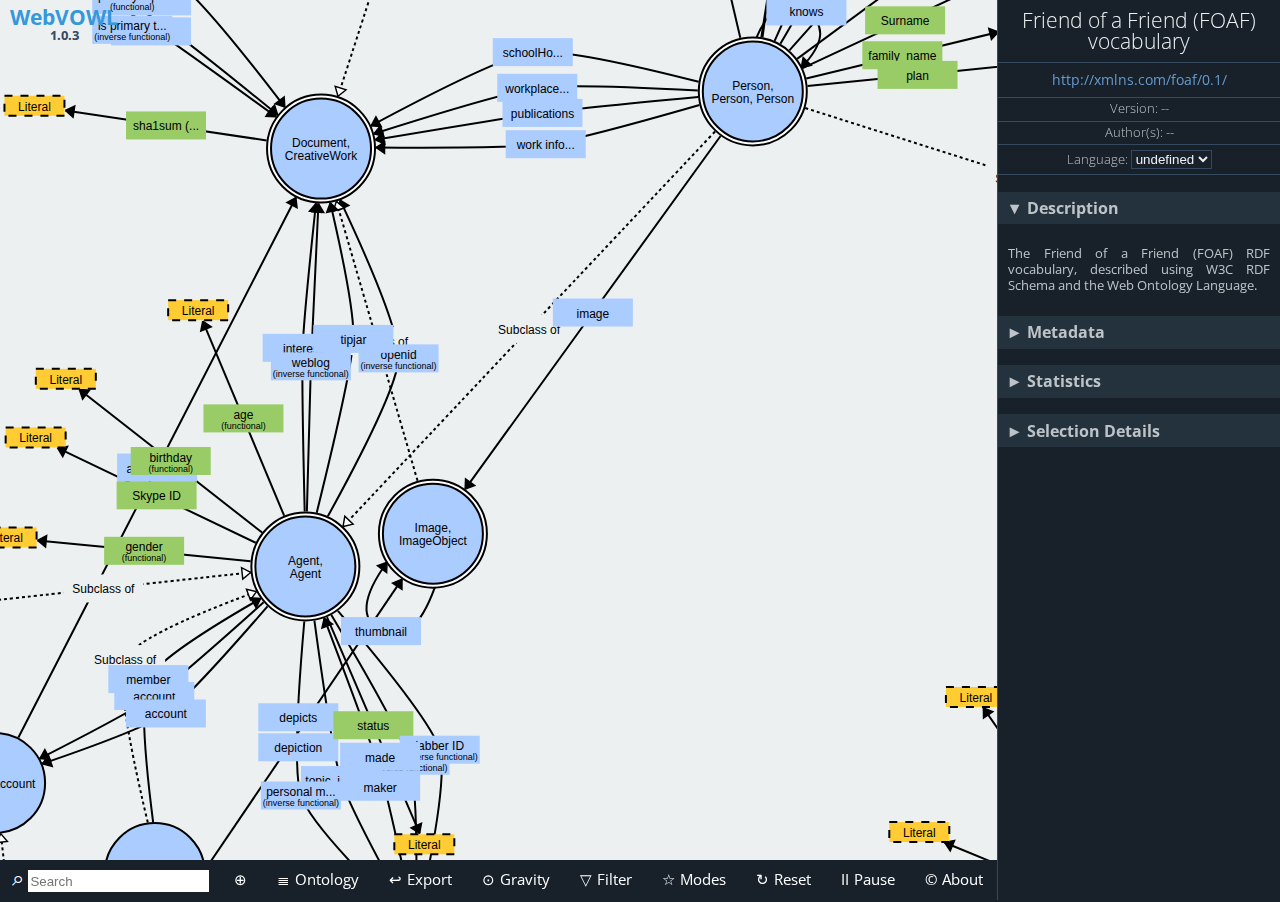
<file: webvowl_1.0.3/index.html>
<!DOCTYPE html>
<html lang="en-us">

<head>
    <meta charset="utf-8" />
    <meta name="author" content="Vincent Link, Steffen Lohmann, Eduard Marbach, Stefan Negru, Vitalis Wiens" />
    <meta name="keywords" content="webvowl, vowl, visual notation, web ontology language, owl, rdf, ontology visualization, ontologies, semantic web" />
    <meta name="description" content="WebVOWL - Web-based Visualization of Ontologies" />
    <meta name="robots" content="noindex,nofollow" />
    <meta name="viewport" content="width=device-width, initial-scale=1, user-scalable=1">
    <meta name="apple-mobile-web-app-capable" content="yes">
    <link rel="stylesheet" type="text/css" href="css/webvowl.css" />
    <link rel="stylesheet" type="text/css" href="css/webvowl.app.css" />
    <link rel="icon" href="favicon.ico" type="image/x-icon" />
    <title>WebVOWL</title>
</head>

<body>
    <main>
        <section id="canvasArea">
            <div id="logo">

                <h2>WebVOWL <br/><span>1.0.3</span></h2>

            </div>
            <div id="loading-info">
                <div id="loading-error" class="hidden">
                    <div id="error-info"></div>
                    <div id="error-description-button" class="hidden">Show error details</div>
                    <div id="error-description-container" class="hidden">
                        <pre id="error-description"></pre>
                    </div>
                </div>
                <div id="loading-progress" class="hidden">
                    <span>Loading ontology... </span>
                    <div class="spin">&#8635;</div><br>
                    <div id="myProgress">
                        <div id="myBar"></div>
                    </div>
                </div>
            </div>
            <div id="graph"></div>
        </section>
        <aside id="detailsArea">
            <section id="generalDetails">
                <h1 id="title"></h1>
                <span><a id="about" href=""></a></span>
                <h5>Version: <span id="version"></span></h5>
                <h5>Author(s): <span id="authors"></span></h5>
                <h5>
                    <label>Language: <select id="language" name="language" size="1"></select></label>
                </h5>
                <h3 class="accordion-trigger accordion-trigger-active">Description</h3>
                <div class="accordion-container scrollable">
                    <p id="description"></p>
                </div>
                <h3 class="accordion-trigger">Metadata</h3>
                <div id="ontology-metadata" class="accordion-container"></div>
                <h3 class="accordion-trigger">Statistics</h3>
                <div class="accordion-container">
                    <p class="statisticDetails">Classes: <span id="classCount"></span></p>
                    <p class="statisticDetails">Object prop.: <span id="objectPropertyCount"></span></p>
                    <p class="statisticDetails">Datatype prop.: <span id="datatypePropertyCount"></span></p>
                    <div class="small-whitespace-separator"></div>
                    <p class="statisticDetails">Individuals: <span id="individualCount"></span></p>
                    <div class="small-whitespace-separator"></div>
                    <p class="statisticDetails">Nodes: <span id="nodeCount"></span></p>
                    <p class="statisticDetails">Edges: <span id="edgeCount"></span></p>
                </div>
                <h3 class="accordion-trigger" id="selection-details-trigger">Selection Details</h3>
                <div class="accordion-container" id="selection-details">
                    <div id="classSelectionInformation" class="hidden">
                        <p class="propDetails">Name: <span id="name"></span></p>
                        <p class="propDetails">Type: <span id="typeNode"></span></p>
                        <p class="propDetails">Equiv.: <span id="classEquivUri"></span></p>
                        <p class="propDetails">Disjoint: <span id="disjointNodes"></span></p>
                        <p class="propDetails">Charac.: <span id="classAttributes"></span></p>
                        <p class="propDetails">Individuals: <span id="individuals"></span></p>
                        <p class="propDetails">Description: <span id="nodeDescription"></span></p>
                        <p class="propDetails">Comment: <span id="nodeComment"></span></p>
                    </div>
                    <div id="propertySelectionInformation" class="hidden">
                        <p class="propDetails">Name: <span id="propname"></span></p>
                        <p class="propDetails">Type: <span id="typeProp"></span></p>
                        <p id="inverse" class="propDetails">Inverse: <span></span></p>
                        <p class="propDetails">Domain: <span id="domain"></span></p>
                        <p class="propDetails">Range: <span id="range"></span></p>
                        <p class="propDetails">Subprop.: <span id="subproperties"></span></p>
                        <p class="propDetails">Superprop.: <span id="superproperties"></span></p>
                        <p class="propDetails">Equiv.: <span id="propEquivUri"></span></p>
                        <p id="infoCardinality" class="propDetails">Cardinality: <span></span></p>
                        <p id="minCardinality" class="propDetails">Min. cardinality: <span></span></p>
                        <p id="maxCardinality" class="propDetails">Max. cardinality: <span></span></p>
                        <p class="propDetails">Charac.: <span id="propAttributes"></span></p>
                        <p class="propDetails">Description: <span id="propDescription"></span></p>
                        <p class="propDetails">Comment: <span id="propComment"></span></p>
                    </div>
                    <div id="noSelectionInformation">
                        <p><span>Select an element in the visualization.</span></p>
                    </div>
                </div>
            </section>
        </aside>
        <nav id="optionsArea">
            <ul id="optionsMenu">
                <li id="aboutMenu"><a href="#">About</a>
                    <ul class="toolTipMenu aboutMenu">
                        <li><a href="license.txt" target="_blank">MIT License &copy; 2014-2017</a></li>
                        <li id="credits" class="option">WebVOWL Developers:<br/> Vincent Link, Steffen Lohmann, Eduard Marbach, Stefan Negru, Vitalis Wiens
                        </li>

                        <li><a href="http://vowl.visualdataweb.org/webvowl.html#releases" target="_blank">Version: 1.0.3<br/>(release history)</a></li>

                        <li><a href="http://purl.org/vowl/" target="_blank">VOWL Specification &raquo;</a></li>
                    </ul>
                </li>
                <li id="pauseOption"><a id="pause-button" href="#">Pause</a></li>
                <li id="resetOption"><a id="reset-button" href="#" type="reset">Reset</a></li>
                <li id="moduleOption"><a href="#">Modes</a>
                    <ul class="toolTipMenu module">
                        <li class="toggleOption" id="pickAndPinOption"></li>
                        <li class="toggleOption" id="nodeScalingOption"></li>
                        <li class="toggleOption" id="compactNotationOption"></li>
                        <li class="toggleOption" id="colorExternalsOption"></li>
                    </ul>
                </li>
                <li id="filterOption"><a href="#">Filter</a>
                    <ul class="toolTipMenu filter">
                        <li class="toggleOption" id="datatypeFilteringOption"></li>
                        <li class="toggleOption" id="objectPropertyFilteringOption"></li>
                        <li class="toggleOption" id="subclassFilteringOption"></li>
                        <li class="toggleOption" id="disjointFilteringOption"></li>
                        <li class="toggleOption" id="setOperatorFilteringOption"></li>
                        <li class="slideOption" id="nodeDegreeFilteringOption"></li>
                    </ul>
                </li>
                <li id="gravityOption"><a href="#">Gravity</a>
                    <ul class="toolTipMenu gravity">
                        <li class="slideOption" id="classSliderOption"></li>
                        <li class="slideOption" id="datatypeSliderOption"></li>
                    </ul>
                </li>
                <li id="export"><a href="#">Export</a>
                    <ul class="toolTipMenu export">
                        <li><a href="#" download id="exportJson">Export as JSON</a></li>
                        <li><a href="#" download id="exportSvg">Export as SVG</a></li>
                    </ul>
                </li>
                <li id="select"><a href="#">Ontology</a>
                    <ul class="toolTipMenu select">
                        <li><a href="#foaf" id="foaf">Friend of a Friend (FOAF) vocabulary</a></li>
                        <li><a href="#muto" id="muto">Modular and Unified Tagging Ontology (MUTO)</a></li>
                        <li><a href="#personasonto" id="personasonto">Personas Ontology (PersonasOnto)</a></li>
                        <li><a href="#goodrelations" id="goodrelations">GoodRelations Vocabulary for E-Commerce</a></li>
                        <li><a href="#sioc" id="sioc">SIOC (Semantically-Interlinked Online Communities) Core Ontology</a></li>
                        <li><a href="#ontovibe" id="ontovibe">Ontology Visualization Benchmark (OntoViBe)</a></li>

                        <li class="option" id="converter-option">
                            <form class="converter-form" id="iri-converter-form">
                                <label for="iri-converter-input">Custom Ontology:</label>
                                <input type="text" id="iri-converter-input" placeholder="Enter ontology IRI">
                                <button type="submit" id="iri-converter-button" disabled>Visualize</button>
                            </form>
                            <div class="converter-form">
                                <input class="hidden" type="file" id="file-converter-input" autocomplete="off">
                                <label class="truncate" id="file-converter-label" for="file-converter-input">Select ontology file</label>
                                <button type="submit" id="file-converter-button" autocomplete="off" disabled>
								Upload
							</button>
                            </div>
                        </li>
                    </ul>
                </li>
                <li id="li_locationSearch"> <a title="Nothing to locate, enter search term." href="#" id="locateSearchResult">&#8853;</a></li>
                <li class="searchMenu" id="searchMenuId">
                    <input class="searchInputText" type="text" id="search-input-text" placeholder="Search">
                    <ul class="searchMenuEntry" id="searchEntryContainer">
                    </ul>
                </li>
                <li id="li_right" style="float:left">
                    <a href="#" id="RightButton"></a>
                </li>
                <li id="li_left" style="float:left">
                    <a href="#" id="LeftButton"></a>
                </li>

                </li>
            </ul>
        </nav>
    </main>
    <script src="js/d3.min.js"></script>
    <script src="js/webvowl.js"></script>
    <script src="js/webvowl.app.js"></script>
    <script>
        window.onload = webvowl.app().initialize;
    </script>
</body>

</html>
</file>
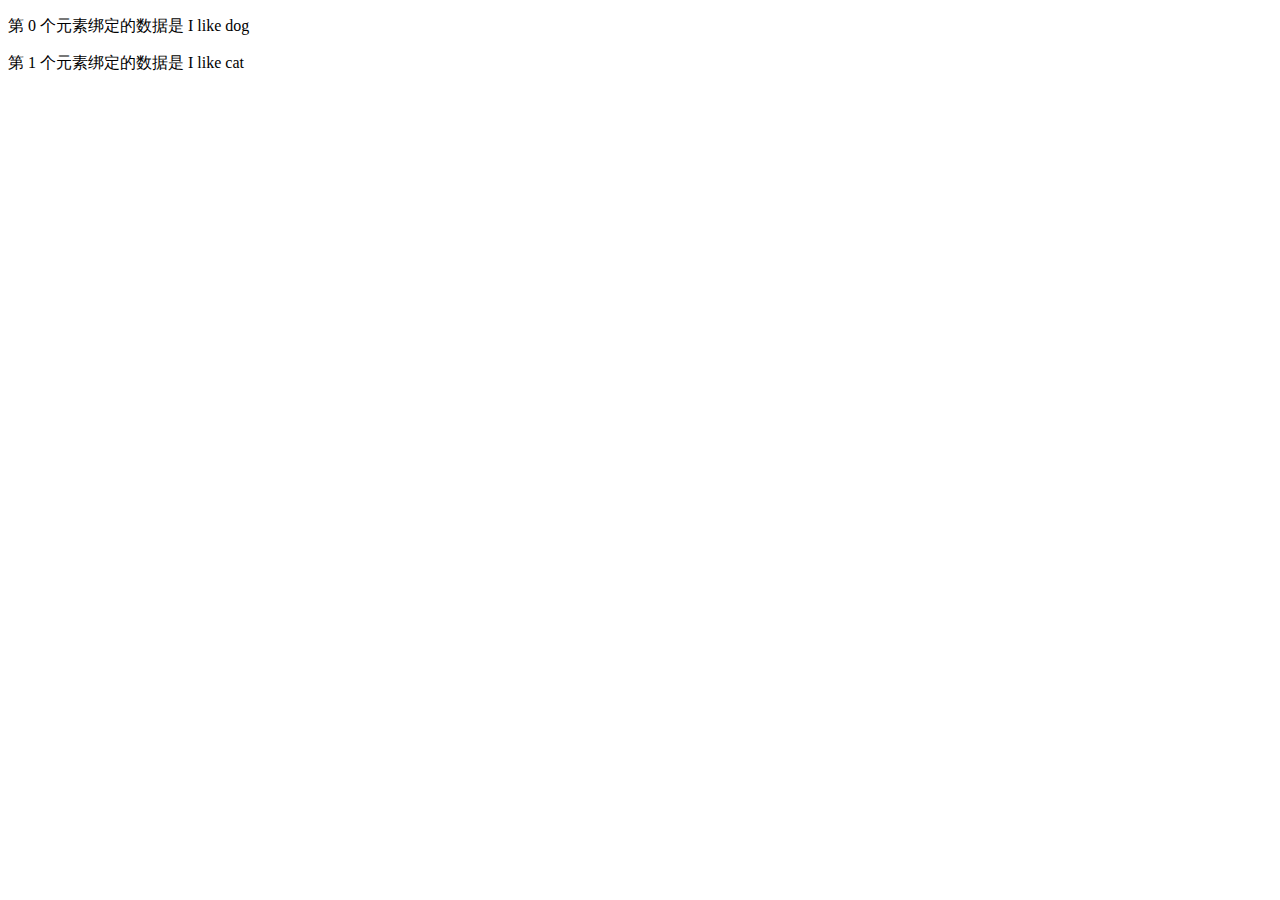
<file: webvowl_1.0.3/d3_test.html>
<!DOCTYPE html>
<html>
  <head>
    <meta charset="utf-8">
    <script src="js/d3.min.js"></script>
    <title>d3 test</title>
  </head>
  <body>
    <div id="svg-content">
      <p>Hello World 1</p>
      <p>Hello World 2</p>
    </div>

    <script>
      var dataset = ["I like dog","I like cat","I like snake"];
      var str = 'test'
      var content = d3.select("#svg-content")
      content.selectAll("p")
             .data(dataset)  //数组
             //.datum(str) //数据
             .text(function(d, i){
                  return "第 "+ i + " 个元素绑定的数据是 " + d;
             })

      content.append("svg")
             .attr("width",500)
             .attr("height",250)
      var Tsvg = content.select("svg")
      Tsvg.append("g")
          .attr("transform","translate(50,30)")


      var g = Tsvg.select("g")
      var data = [1,12,161,54,14,54,87,23]

      var line_generator = d3.content.line()
      .x(function(d,i){
        return i
      })
      .y(function(d,i){
        return d
      })
      g.append("path")
       .attr("d",line_generator)
    </script>
  </body>
</html>
</file>
<file: webvowl_1.0.3/css/webvowl.css>
.text{font-family:Helvetica,Arial,sans-serif;font-size:12px}.subtext{font-size:9px}.text.instance-count{fill:#666}.external+text .instance-count{fill:#aaa}.cardinality{font-size:10px}.embedded,.text{pointer-events:none}.allvaluesfromproperty,.class,.disjoint,.disjointwith,.equivalentproperty,.functionalproperty,.inversefunctionalproperty,.object,.objectproperty,.somevaluesfromproperty,.symmetricproperty,.transitiveproperty{fill:#acf}.datatypeproperty,.label .datatype{fill:#9c6}.rdf,.rdfproperty{fill:#c9c}.literal,.node .datatype{fill:#fc3}.deprecated,.deprecatedproperty{fill:#ccc}.external,.externalproperty{fill:#36c}.nofill,path{fill:none}marker path{fill:#000}.class,.fineline,line,path{stroke:#000}.external+text,.subclass,.subclassproperty,.white{fill:#fff}.cardinality.focused,.cardinality.hovered,.class.hovered,.filled.focused,.filled.hovered,.property.hovered,.values-from.filled.hovered{fill:red!important;cursor:pointer}.feature{fill:red;cursor:pointer}@-webkit-keyframes pulseAnimation{0%{-webkit-transform:scale(1.5);stroke-width:3.33}50%{stroke-width:4}to{-webkit-transform:scale(1);stroke-width:5}}@-moz-keyframes pulseAnimation{0%{-webkit-transform:scale(1.5);stroke-width:3.33}50%{stroke-width:4}to{-webkit-transform:scale(1);stroke-width:5}}@-o-keyframes pulseAnimation{0%{-webkit-transform:scale(1.5);stroke-width:3.33}50%{stroke-width:4}to{-webkit-transform:scale(1);stroke-width:5}}@keyframes pulseAnimation{0%{-webkit-transform:scale(1.5);stroke-width:3.33}50%{stroke-width:4}to{-webkit-transform:scale(1);stroke-width:5}}.searchResultA{-webkit-animation-name:pulseAnimation;-moz-animation-name:pulseAnimation;-o-animation-name:pulseAnimation;animation-name:pulseAnimation;-webkit-animation-duration:.8s;-moz-animation-duration:.8s;-o-animation-duration:.8s;animation-duration:.8s;-webkit-transform:translateZ(0);-webkit-animation-iteration-count:3;-moz-animation-iteration-count:3;-o-animation-iteration-count:3;animation-iteration-count:3;-webkit-animation-timing-function:linear;-moz-animation-timing-function:linear;-o-animation-timing-function:linear;animation-timing-function:linear}.searchResultA,.searchResultB{fill:none;stroke-width:5;stroke:red}.focused,path.hovered{stroke:red!important}.feature:hover,.indirect-highlighting{fill:#f90;cursor:pointer}.values-from{stroke:#69c}.symbol,.values-from.filled{fill:#69c}.class,line,path{stroke-width:2}.fineline{stroke-width:1}.anonymous,.dashed{stroke-dasharray:8}.dotted{stroke-dasharray:3}circle.focused,rect.focused{stroke-width:4px}.nostroke{stroke:none}marker path{stroke-dasharray:100}
</file>
<file: webvowl_1.0.3/css/webvowl.app.css>
@import url(http://fonts.googleapis.com/css?family=Open+Sans);#locateSearchResult:focus{ouline:none}a#locateSearchResult.highlighted:hover{background-color:#d90;color:red}a#locateSearchResult{outline:none}#myProgress{position:relative;width:93.5%;height:10px;background-color:#ddd;padding:0;display:none}#myBar{position:absolute;width:50%;height:50%;background-color:red;display:none}.dbEntry{background-color:#fff}.dbEntry,.dbEntrySelected{color:#2980b9;padding:10px;font-size:14px;border:none;cursor:pointer}.dbEntry:focus,.dbEntry:hover,.dbEntrySelected{background-color:#bdc3c7}.searchMenuEntry{-webkit-box-shadow:0 6px 12px rgba(0,0,0,.175);box-shadow:0 6px 12px rgba(0,0,0,.175);box-sizing:border-box;background-color:#fff;border:1px solid rgba(0,0,0,.15);border-bottom:none;border-radius:4px 4px 0 0;bottom:40px;display:none;font-size:14px;list-style:none;min-width:300px;margin:0;padding:0;position:absolute;z-index:99}.searchMenuEntry li.highlighted{background-color:#feb}.searchMenuEntry>li:first-of-type{border:none}.searchMenuEntry>li{border-top:0 solid #bdc3c7}.searchMenuEntry li{display:block}.searchMenuEntry select{float:right}ul#optionsMenu>li:hover .searchMenuEntry{display:block}.searchInputText{background-color:#fff;color:#000;border:#000;text-decoration:none;max-width:250px;overflow:hidden;text-overflow:ellipsis;height:20px;margin:10px 0}.searchMenu{box-sizing:border-box;background-color:#18202a;height:40px}iframe,img{border:none}.hidden{display:none!important}.clear{clear:both}a{color:#69c;text-decoration:none}a:hover{color:#3498db}#optionsArea a{color:#2980b9}#optionsArea a.highlighted{background-color:#d90}.toolTipMenu li.highlighted{background-color:#feb}#browserCheck{background-color:red;padding:5px 0;position:absolute;text-align:center;width:100%}#browserCheck a{color:#fff}#browserCheck a:hover{text-decoration:underline}body{background:#18202a;font-size:14px;font-family:Open Sans,Helvetica,Arial,sans-serif;line-height:1;overflow:hidden;position:fixed}body,main{height:100%;margin:0;padding:0;width:100%}#canvasArea,main{position:relative}#canvasArea{margin:0;padding:0;width:78%}#canvasArea #graph{margin:0 0 2px;background-color:#ecf0f1;width:100%}#canvasArea #graph,#canvasArea svg{box-sizing:border-box;overflow:hidden;padding:0}#canvasArea svg{margin:0}nav#optionsArea{height:40px;margin:0;padding:0}ul#optionsMenu{box-sizing:border-box;color:#fff;display:block;height:40px;margin:-2px 0 0;padding:0;width:78%}#logo{position:fixed;padding:10px;pointer-events:none}#logo h2{color:#3498db;margin:0;line-height:.7;text-align:center}#logo h2 span{color:#34495e;font-size:.6em}ul#optionsMenu>li{box-sizing:border-box;float:right;font-size:1.1em;display:inline-block;margin:0 10px;padding:0;position:relative;vertical-align:middle}ul#optionsMenu>li>a:hover{box-sizing:border-box;background:#1b252e;color:#bdc3c7}ul#optionsMenu>li>a{box-sizing:border-box;color:#fff;display:block;height:40px;margin:0;padding:12px 5px 5px}.option,ul.toolTipMenu li a:only-child{display:block;float:none;padding:8px 5px}.checkboxContainer input,.checkboxContainer label{vertical-align:middle}ul#optionsMenu li>ul.toolTipMenu li a:hover{background:#e1e1e1}.selected-ontology{background-color:#eee}ul#optionsMenu>li:hover .toolTipMenu{display:block}ul#optionsMenu>li:hover .aboutMenu{left:-145px;width:210px}#credits{border-top:1px solid #bdc3c7;font-size:.9em}.toolTipMenu{-webkit-box-shadow:0 6px 12px rgba(0,0,0,.175);box-shadow:0 6px 12px rgba(0,0,0,.175);box-sizing:border-box;background-color:#fff;border:1px solid rgba(0,0,0,.15);border-bottom:none;border-radius:4px 4px 0 0;bottom:40px;display:none;font-size:14px;list-style:none;min-width:300px;margin:0;padding:0;position:absolute;z-index:99}.toolTipMenu>li:first-of-type{border:none}.toolTipMenu>li{border-top:1px solid #bdc3c7}.toolTipMenu li{color:#2980b9;display:block}.toolTipMenu select{float:right}.aboutMenu,.export{min-width:150px}.filter,.gravity{min-width:180px}.module{min-width:240px}.toggleOption{padding:8px 5px;min-width:150px}.slideOption{position:relative;padding:8px 5px;outline:none}.slideOption .value{float:right;outline:none}.slideOption input[type=range]{box-sizing:border-box;margin:0;outline:none;-webkit-appearance:none;-moz-appearance:none;background:none repeat scroll 0 0 grey;border-radius:3px;height:12px;width:100%;box-shadow:none;left:0;position:relative;transition:all .5s ease}.slideOption input[type=range]::-webkit-slider-runnable-track{-webkit-appearance:none;background-color:#999;height:2px}.slideOption input[type=range]::-webkit-slider-thumb{-webkit-appearance:none;height:15px;width:15px;border-radius:15px;background-color:#fff;border:1px solid gray;transition:all .5s ease;margin-top:-6px}.slideOption input[type=range]::-moz-range-thumb{-webkit-appearance:none;background-color:#fff;border-radius:20px;transition:all .5s ease;height:10px;width:10px;outline:none}.slideOption input[type=range]:hover{background-color:#d90;outline:none}.slideOption input[type=range]::-webkit-slider-thumb:hover{background-color:#69c;border-radius:15px;height:15px;width:15px;outline:none;margin-top:-6px}.slideOption input[type=range]::-moz-range-thumb:hover{background-color:#69c;color:#d90;outline:none}.slideOption input[type=range]::-webkit-slider-thumb:active{background-color:#69c;color:#d90;outline:none;display:block}.slideOption input[type=range]::-moz-range-thumb:active{background-color:#69c;color:#d90;outline:none}.slideOption input[type=range]:active{outline:none}.slideOption input[type=range]::-webkit-slider-thumb:focus{outline:none;display:block}.slideOption input[type=range]::-moz-range-thumb:focus{outline:none}.slideOption input[type=range]:focus{outline:none}#optionsMenu>li>a:before{font-size:1em;margin:0;padding:0 5px 0 0}#LeftButton:focus,#RightButton:focus{outline:none}#LeftButton:before{content:">"}#RightButton:before{content:"<"}a#LeftButton.highlighted:hover,a#RightButton.highlighted:hover{background-color:#d90;color:#fff}#searchMenuId:before{font-size:1.4em;content:"\2315"}#select>a:before{content:"\2263"}#gravityOption>a:before{content:"\2299"}a#reset-button:before{content:"\21BB"}a#pause-button.paused:before{content:"\25B6"}a#pause-button.paused:hover{background-color:#d90;color:#fff}a#pause-button:not(.paused):before{content:"II"}#export>a:before{content:"\21A9"}#filterOption>a:before{content:"\25BD"}#moduleOption>a:before{content:"\2606"}#aboutMenu>a:before{content:"\A9"}#detailsArea{bottom:0;color:#bdc3c7;height:100%;position:fixed;right:0;top:0;width:22%;overflow-y:auto;overflow-x:hidden;border-left:1px solid #34495e}#detailsArea h1{border-bottom:1px solid #34495e;color:#ecf0f1;display:block;font-weight:100;font-size:1.5em;margin:0;padding:10px 0;text-align:center}#generalDetails{width:auto;box-sizing:border-box;height:100%}#generalDetails span #about{border-bottom:1px solid #34495e;display:block;padding:10px;text-align:center;word-wrap:break-word;color:#69c}#generalDetails h4{background:#1b252e;color:#ecf0f1;display:block;font-size:1.1em;font-weight:100;margin:0;padding:10px 0;text-align:center}#detailsArea #generalDetails h5{border-bottom:1px solid #34495e;font-size:.9em;font-weight:100;margin:0;padding:5px;text-align:center}#description{text-align:justify}.accordion-container p{font-size:.9em;line-height:1.3;margin:5px 10px}.statisticDetails span{padding:10px}.statisticDetails div,.statisticDetails span{font-weight:100;font-style:italic;margin:10px 0}.statisticDetails div{padding:0 10px;display:inline}#selection-details .propDetails a{color:#69c}#selection-details .propDetails>span{font-weight:100;font-style:italic;padding:0 10px}#selection-details #classEquivUri span,#selection-details #disjointNodes span{padding:0}#selection-details .propDetails div{font-weight:100;font-style:italic;margin:10px 0;padding:0 10px;display:inline}#selection-details .propDetails div span{padding:0}.subclass{fill:#ecf0f1}@media screen and (max-device-width:1080px){body{font-size:12px}#logo h2{font-size:1.2em}#logo h2 span{font-size:.5em}ul#optionsMenu>li{margin:0 2px}}@media screen and (max-width:1080px){body{font-size:12px}#logo h2{font-size:1.2em}#logo h2 span{font-size:.5em}ul#optionsMenu>li{margin:0 2px}}@media print{#detailsArea,#optionsArea{display:none}@page{margin:1cm .5cm 1cm .5cm;size:landscape}#canvasArea,body{width:100%}body{margin:0;padding:0}}.accordion-trigger{background:#24323e;cursor:pointer;padding:.5em}.accordion-trigger.accordion-trigger-active:before{padding-right:4px;content:"\25BC"}.accordion-trigger:not(.accordion-trigger-active):before{padding-right:4px;content:"\25BA"}.accordion-container.scrollable{max-height:40%;overflow:auto}.small-whitespace-separator{height:3px}#language{background:transparent;border:1px solid #34495e;color:#ecf0f1}#language option{background-color:#24323e}.converter-form:not(:first-child){margin-top:5px}.converter-form label{display:inline-block;line-height:normal}.converter-form input{box-sizing:border-box;height:20px;width:74%;border:1px solid #34495e}.converter-form button{float:right;padding:0;width:25%;background-color:#ecf0f1}#file-converter-label,.converter-form button{cursor:pointer;height:20px;border:1px solid #34495e}#file-converter-label{box-sizing:border-box;width:74%}#loading-info{box-sizing:border-box;position:absolute;text-align:center;width:100%;top:0}#loading-info>div{display:inline-block;color:#fff;background-color:#18202a;border-bottom-left-radius:2px;border-bottom-right-radius:2px}#loading-info>*>*{padding:5px}#error-description-button{margin:5px 0 0;font-size:12px;color:#69c;cursor:pointer;text-align:center}#error-description-container{box-sizing:border-box;text-align:left}#error-description-container pre{background-color:#34495e;padding:2px;margin:0;white-space:pre-wrap;max-height:calc(100vh - 125px);max-width:75vw;overflow:auto}.spin{display:inline-block;-webkit-animation:spin 2s infinite linear;animation:spin 2s infinite linear}@-webkit-keyframes spin{0%{-webkit-transform:rotate(0deg);transform:rotate(0deg)}to{-webkit-transform:rotate(359deg);transform:rotate(359deg)}}@keyframes spin{0%{-webkit-transform:rotate(0deg);transform:rotate(0deg)}to{-webkit-transform:rotate(359deg);transform:rotate(359deg)}}.truncate{max-width:250px;white-space:nowrap;overflow:hidden;text-overflow:ellipsis}.color-mode-switch{float:right;width:90px;cursor:pointer;height:20px;padding:0;border:0;color:#555;background-color:#eceeef;box-shadow:0 1px 4px rgba(0,0,0,.2),inset 0 0 3px rgba(0,0,0,.1)}.color-mode-switch:focus{outline-width:0}.color-mode-switch.active{color:#fff;background-color:#32cd32;box-shadow:inset 0 1px 4px rgba(0,0,0,.2),inset 0 0 3px rgba(0,0,0,.1)}@-webkit-keyframes buttonAnimation{0%{background-color:unset}to{background-color:#d90}}@-moz-keyframes buttonAnimation{0%{background-color:unset}to{background-color:#d90}}@-o-keyframes buttonAnimation{0%{background-color:unset}to{background-color:#d90}}@keyframes buttonAnimation{0%{background-color:unset}to{background-color:#d90}}.buttonPulse{-webkit-animation-name:buttonAnimation;-moz-animation-name:buttonAnimation;-o-animation-name:buttonAnimation;animation-name:buttonAnimation;-webkit-animation-duration:.5s;-moz-animation-duration:.5s;-o-animation-duration:.5s;animation-duration:.5s;-webkit-animation-iteration-count:3;-moz-animation-iteration-count:3;-o-animation-iteration-count:3;animation-iteration-count:3;-webkit-animation-timing-function:linear;-moz-animation-timing-function:linear;-o-animation-timing-function:linear;animation-timing-function:linear}
</file>
